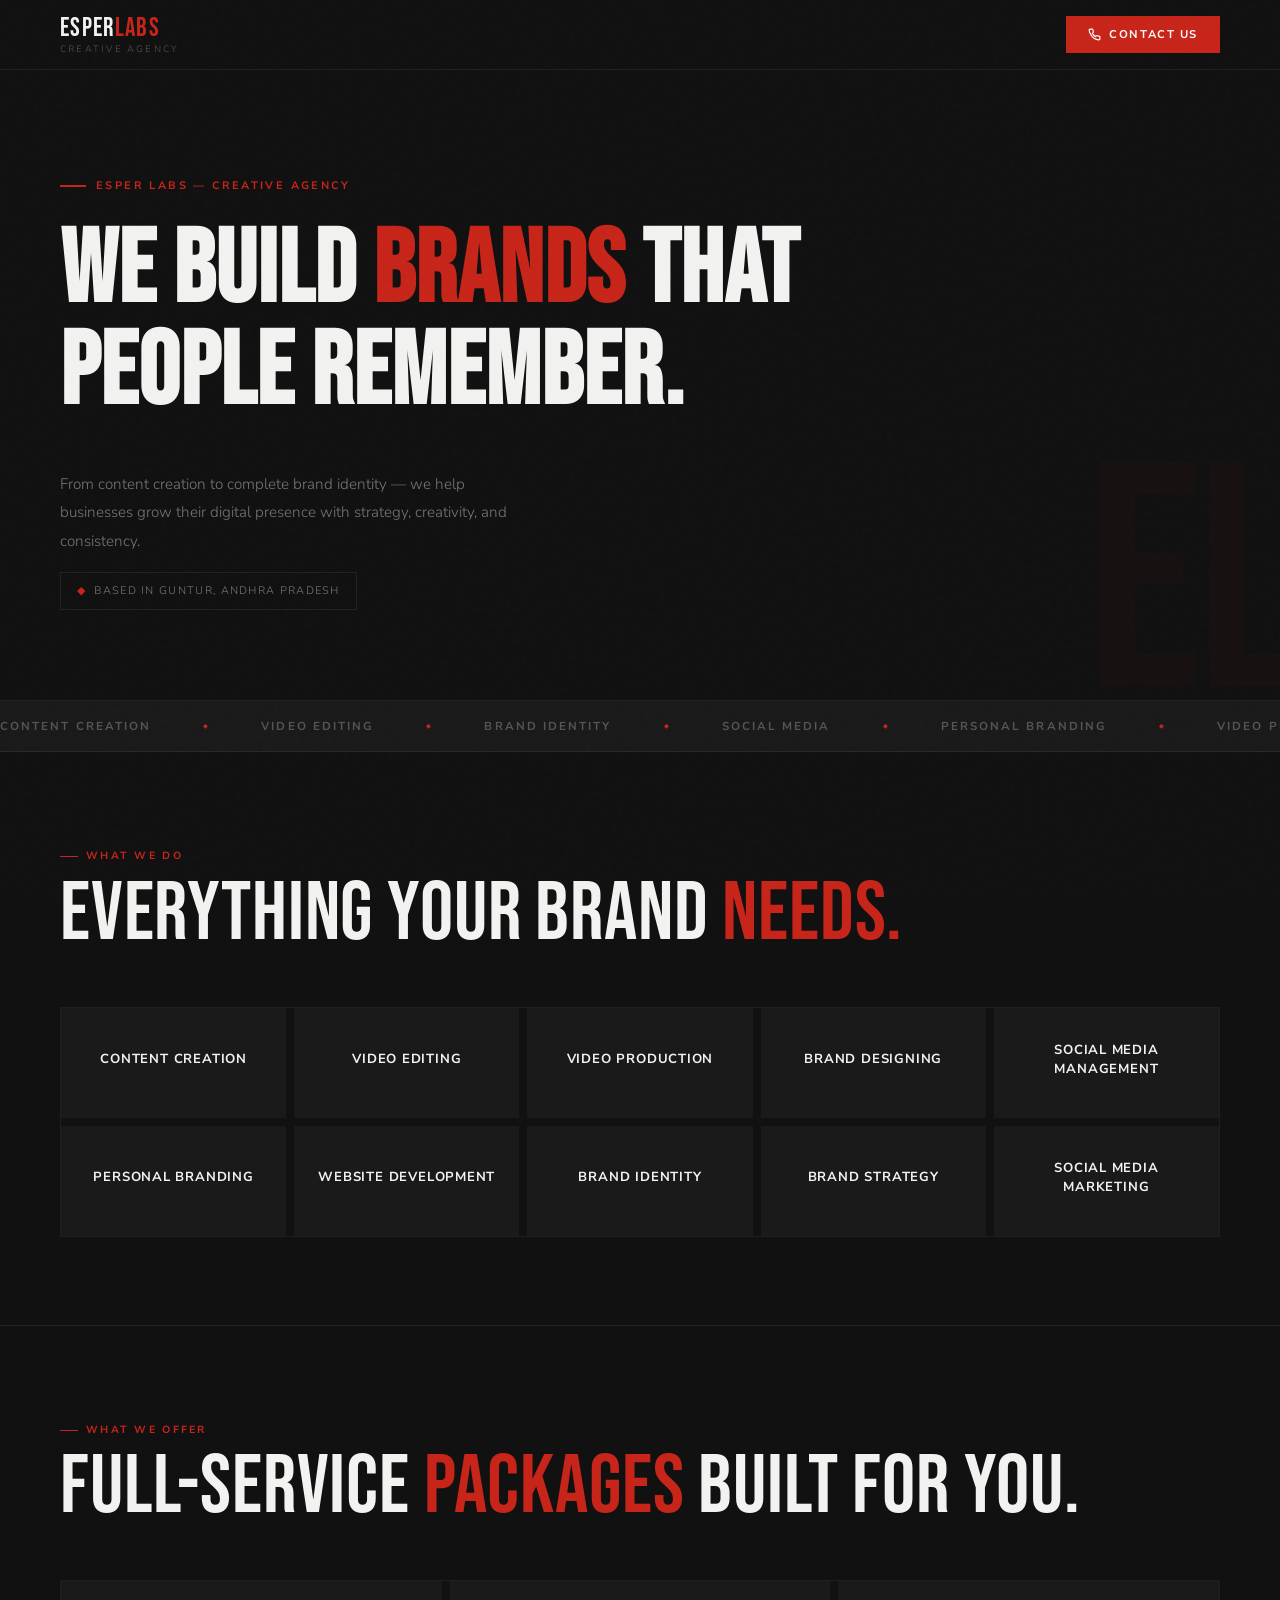
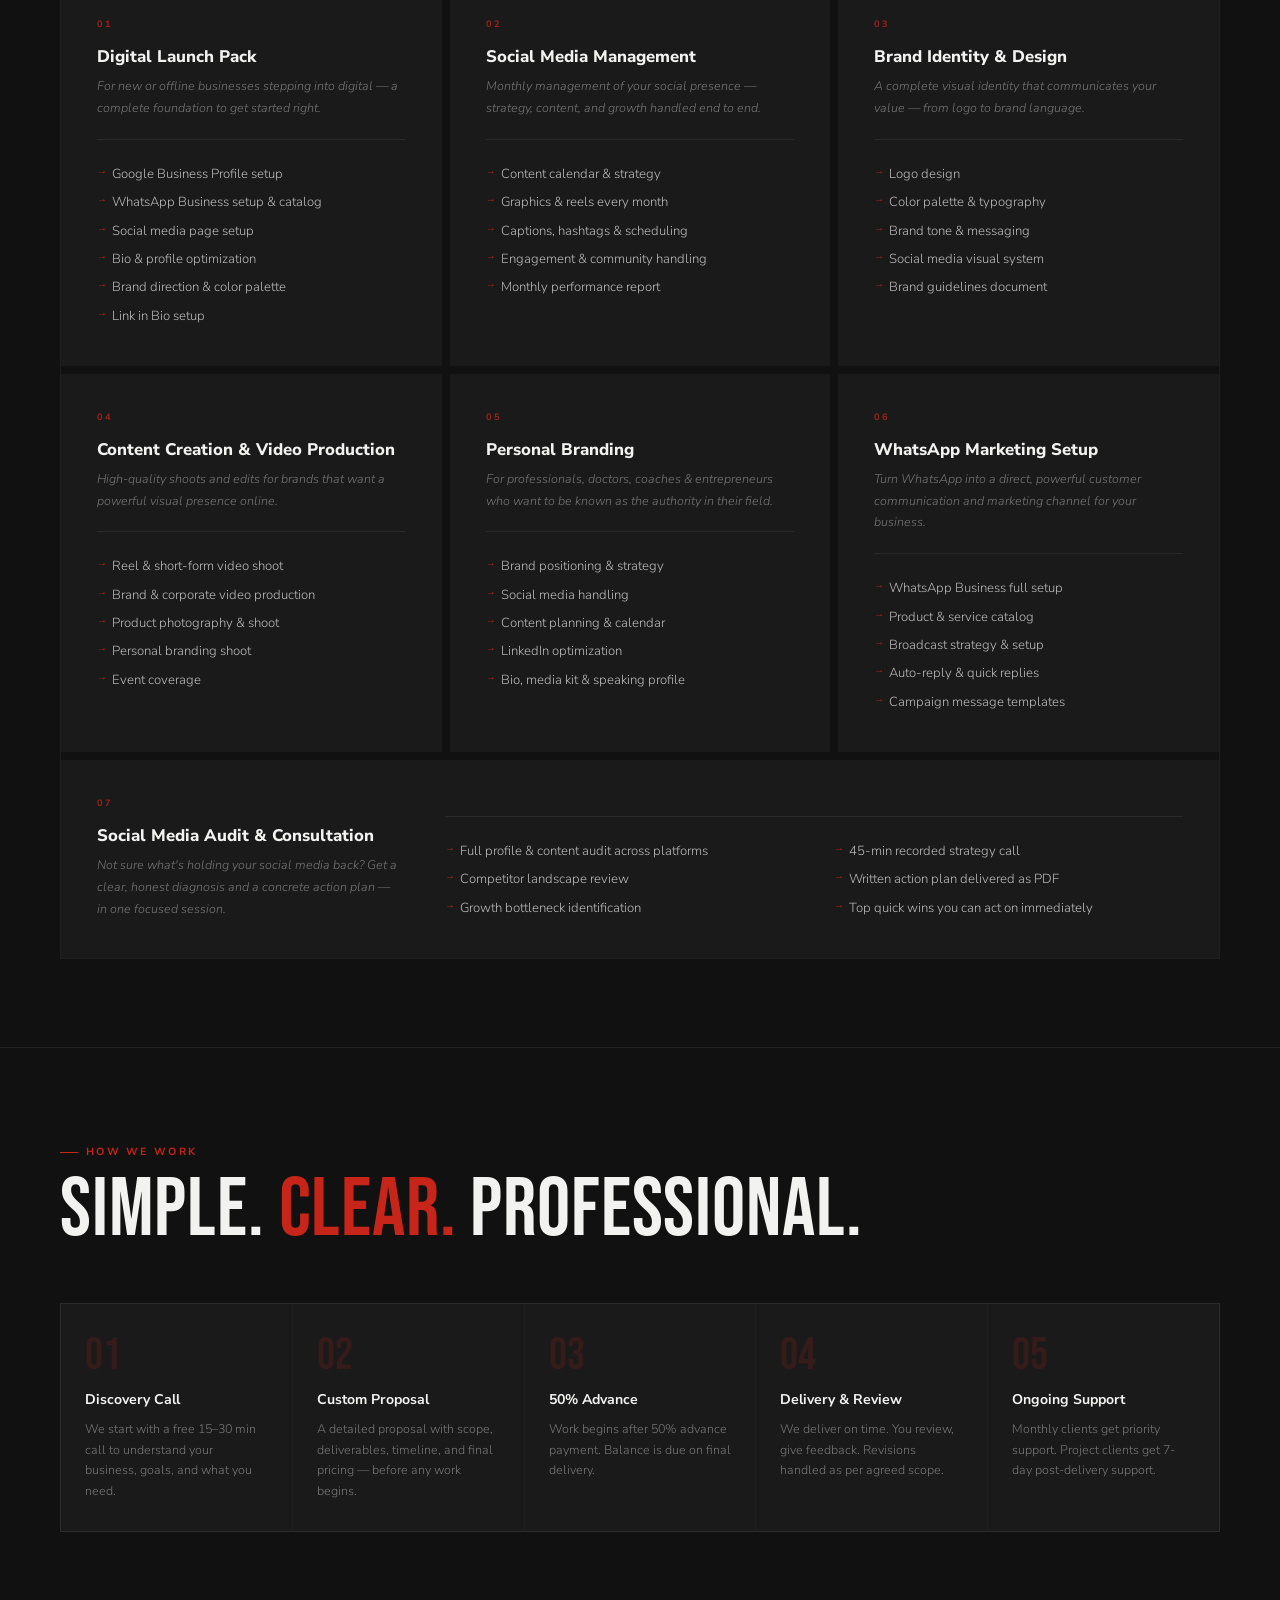
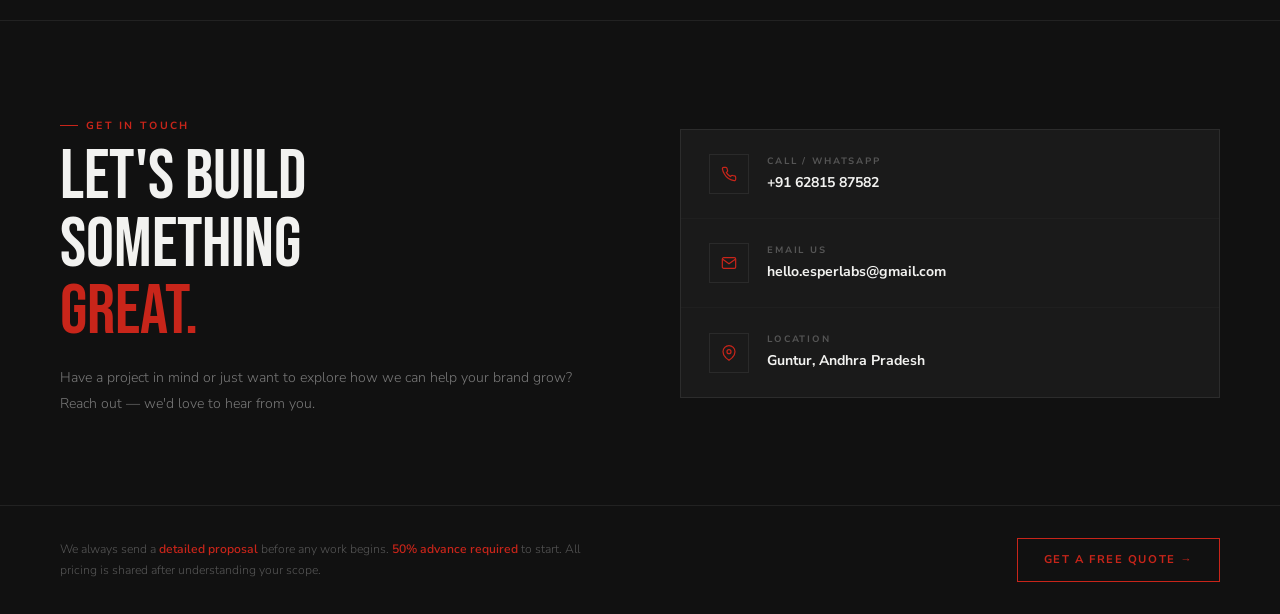
<file: Esper labs website.html>
<!DOCTYPE html>
<html lang="en">
<head>
<meta charset="UTF-8">
<meta name="viewport" content="width=device-width, initial-scale=1.0">
<title>Esper Labs | Your Creative Partner.</title>
<meta name="description" content="Esper Labs — Creative Agency based in Guntur, Andhra Pradesh. We offer content creation, video production, brand identity, social media management, and personal branding.">
<link href="https://fonts.googleapis.com/css2?family=Bebas+Neue&family=Nunito+Sans:ital,wght@0,300;0,400;0,600;0,700;0,800;1,300&display=swap" rel="stylesheet">
<style>
*, *::before, *::after { margin: 0; padding: 0; box-sizing: border-box; }
html { scroll-behavior: smooth; }

:root {
  --bg:      #111111;
  --card:    #1a1a1a;
  --card-hv: #202020;
  --red:     #C8251A;
  --red2:    #E02920;
  --white:   #F2F2F0;
  --muted:   #777;
  --dim:     #555;
  --line:    rgba(255,255,255,0.07);
}

body {
  background: var(--bg);
  color: var(--white);
  font-family: 'Nunito Sans', sans-serif;
  font-weight: 300;
  line-height: 1.6;
  overflow-x: hidden;
}

body::after {
  content: '';
  position: fixed; inset: 0;
  background-image: url("data:image/svg+xml,%3Csvg viewBox='0 0 200 200' xmlns='http://www.w3.org/2000/svg'%3E%3Cfilter id='n'%3E%3CfeTurbulence type='fractalNoise' baseFrequency='0.85' numOctaves='4' stitchTiles='stitch'/%3E%3C/filter%3E%3Crect width='100%25' height='100%25' filter='url(%23n)' opacity='0.03'/%3E%3C/svg%3E");
  pointer-events: none; z-index: 999; opacity: 0.45;
}

/* ── NAV ── */
nav {
  position: sticky; top: 0; z-index: 100;
  padding: 0 60px; height: 70px;
  display: flex; align-items: center; justify-content: space-between;
  background: rgba(17,17,17,0.94);
  backdrop-filter: blur(14px);
  border-bottom: 1px solid var(--line);
}
.nav-brand { line-height: 1; }
.nav-logo {
  font-family: 'Bebas Neue', sans-serif;
  font-size: 1.65rem; letter-spacing: 0.05em; color: var(--white);
}
.nav-logo span { color: var(--red); }
.nav-sub {
  font-size: 0.58rem; letter-spacing: 0.24em;
  text-transform: uppercase; color: var(--dim); margin-top: 3px;
}
.nav-cta {
  display: inline-flex; align-items: center; gap: 8px;
  background: var(--red); color: #fff;
  font-size: 0.7rem; font-weight: 700;
  letter-spacing: 0.14em; text-transform: uppercase;
  text-decoration: none; padding: 10px 22px;
  transition: background 0.2s;
}
.nav-cta:hover { background: var(--red2); }
.nav-cta svg { width: 13px; height: 13px; flex-shrink: 0; }

/* ── HERO ── */
.hero {
  padding: 100px 60px 90px;
  border-bottom: 1px solid var(--line);
  position: relative; overflow: hidden;
}
.hero-eyebrow {
  display: inline-flex; align-items: center; gap: 10px;
  font-size: 0.68rem; font-weight: 700;
  letter-spacing: 0.22em; text-transform: uppercase;
  color: var(--red); margin-bottom: 26px;
}
.hero-eyebrow::before {
  content: ''; display: inline-block;
  width: 26px; height: 2px; background: var(--red);
}
.hero h1 {
  font-family: 'Bebas Neue', sans-serif;
  font-size: clamp(3.6rem, 8vw, 7.5rem);
  line-height: 1.0; letter-spacing: 0.01em;
  color: var(--white); max-width: 980px;
}
.hero h1 .red { color: var(--red); }
.hero-bottom {
  margin-top: 44px;
  display: flex; flex-direction: column;
  align-items: flex-start; gap: 16px;
  max-width: 480px;
}
.hero-desc {
  font-size: 0.95rem; color: var(--muted); line-height: 1.9;
}
.hero-tag {
  display: inline-flex; align-items: center; gap: 8px;
  border: 1px solid var(--line);
  font-size: 0.68rem; letter-spacing: 0.12em;
  text-transform: uppercase; color: var(--muted);
  padding: 9px 16px; white-space: nowrap;
}
.hero-tag .dot { color: var(--red); }
.hero-watermark {
  position: absolute; right: -20px; bottom: -50px;
  font-family: 'Bebas Neue', sans-serif;
  font-size: 20rem; color: rgba(200,37,26,0.035);
  letter-spacing: -0.02em; line-height: 1;
  pointer-events: none; user-select: none;
}

/* ── MARQUEE ── */
.marquee-strip {
  border-bottom: 1px solid var(--line);
  padding: 16px 0; overflow: hidden;
  background: var(--card);
}
.marquee-track {
  display: flex; gap: 52px;
  animation: marquee 24s linear infinite;
  white-space: nowrap;
}
.marquee-track span {
  font-size: 0.72rem; font-weight: 700;
  letter-spacing: 0.18em; text-transform: uppercase;
  color: var(--dim); flex-shrink: 0;
}
.marquee-track .dot { color: var(--red); font-size: 0.4rem; align-self: center; }
@keyframes marquee { from { transform: translateX(0); } to { transform: translateX(-50%); } }

/* ── SHARED SECTION ── */
.section {
  padding: 88px 60px;
  border-bottom: 1px solid var(--line);
}
.section-eyebrow {
  display: inline-flex; align-items: center; gap: 8px;
  font-size: 0.65rem; font-weight: 700;
  letter-spacing: 0.22em; text-transform: uppercase;
  color: var(--red); margin-bottom: 10px;
}
.section-eyebrow::before {
  content: ''; display: inline-block;
  width: 18px; height: 1px; background: var(--red);
}
.section-h2 {
  font-family: 'Bebas Neue', sans-serif;
  font-size: clamp(2.8rem, 6.5vw, 5.5rem);
  line-height: 0.96; letter-spacing: 0.01em;
  margin-bottom: 52px;
}
.section-h2 em { color: var(--red); font-style: normal; }

/* ── WHAT WE DO ── */
.tile-grid {
  display: grid;
  grid-template-columns: repeat(5, 1fr);
  gap: 8px;
  background: var(--bg);
  border: 1px solid rgba(255,255,255,0.06);
  overflow: hidden;
}
.tile {
  background: var(--card);
  padding: 28px 22px 34px;
  position: relative; overflow: hidden;
  transition: background 0.22s;
  min-height: 110px;
  display: flex; flex-direction: column;
  align-items: center; justify-content: center;
  text-align: center;
}
.tile:hover { background: var(--card-hv); }
.tile::after {
  content: '';
  position: absolute; bottom: 0; left: 0;
  width: 0; height: 2px; background: var(--red);
  transition: width 0.32s ease;
}
.tile:hover::after { width: 100%; }
.tile-name {
  font-size: 0.82rem; font-weight: 700;
  letter-spacing: 0.06em; text-transform: uppercase;
  line-height: 1.4; color: var(--white);
}

/* ── WHAT WE OFFER ── */
.offer-grid {
  display: grid;
  grid-template-columns: repeat(3, 1fr);
  gap: 8px;
  background: var(--bg);
  border: 1px solid rgba(255,255,255,0.06);
  overflow: hidden;
}
.offer-card-wide { grid-column: 1 / -1; }
.offer-card {
  background: var(--card);
  padding: 36px;
  position: relative; overflow: hidden;
  transition: background 0.22s;
  display: flex; flex-direction: column;
}
.offer-card:hover { background: var(--card-hv); }
.offer-card::before {
  content: '';
  position: absolute; top: 0; left: 0;
  width: 0; height: 3px; background: var(--red);
  transition: width 0.38s ease;
}
.offer-card:hover::before { width: 100%; }
.offer-card-wide .offer-inner {
  display: grid;
  grid-template-columns: 300px 1fr;
  gap: 48px; align-items: start;
}
.offer-num {
  font-size: 0.58rem; font-weight: 700;
  letter-spacing: 0.2em; color: var(--red);
  opacity: 0.75; margin-bottom: 14px;
}
.offer-title {
  font-size: 1.05rem; font-weight: 800;
  line-height: 1.25; margin-bottom: 8px;
}
.offer-sub {
  font-size: 0.78rem; color: var(--muted);
  font-style: italic; line-height: 1.75;
}
.offer-divider {
  width: 100%; height: 1px;
  background: var(--line); margin: 20px 0;
}
.offer-list { list-style: none; }
.offer-list li {
  font-size: 0.82rem; color: #bbb;
  padding: 4px 0 4px 15px;
  position: relative; line-height: 1.55;
}
.offer-list li::before {
  content: '→';
  position: absolute; left: 0; top: 5px;
  color: var(--red); font-size: 0.62rem;
}
.offer-card-wide .offer-list { columns: 2; gap: 0 40px; }
.offer-card-wide .offer-list li { break-inside: avoid; }

/* ── HOW WE WORK ── */
.process-grid {
  display: grid;
  grid-template-columns: repeat(5, 1fr);
  gap: 1px;
  background: rgba(255,255,255,0.06);
  border: 1px solid rgba(255,255,255,0.06);
  overflow: hidden;
}
.process-step { background: var(--card); padding: 30px 24px; }
.process-n {
  font-family: 'Bebas Neue', sans-serif;
  font-size: 2.8rem; color: rgba(200,37,26,0.16);
  line-height: 1; margin-bottom: 10px;
}
.process-name { font-size: 0.88rem; font-weight: 700; margin-bottom: 8px; }
.process-desc { font-size: 0.78rem; color: var(--muted); line-height: 1.65; }

/* ── CONTACT ── */
#contact {
  padding: 88px 60px;
  border-bottom: 1px solid var(--line);
}
.contact-wrap {
  display: grid;
  grid-template-columns: 1fr 1fr;
  gap: 80px; align-items: center;
}
.contact-headline {
  font-family: 'Bebas Neue', sans-serif;
  font-size: clamp(2.8rem, 5.5vw, 5rem);
  line-height: 0.96; margin-bottom: 18px;
}
.contact-headline em { color: var(--red); font-style: normal; }
.contact-body { font-size: 0.88rem; color: var(--muted); line-height: 1.85; }
.contact-cards {
  display: flex; flex-direction: column;
  gap: 1px;
  background: rgba(255,255,255,0.06);
  border: 1px solid rgba(255,255,255,0.06);
  overflow: hidden;
}
.contact-card {
  display: flex; align-items: center; gap: 18px;
  background: var(--card); padding: 24px 28px;
  text-decoration: none; color: inherit;
  transition: background 0.2s;
}
.contact-card:hover { background: var(--card-hv); }
.cc-icon {
  width: 40px; height: 40px; flex-shrink: 0;
  border: 1px solid var(--line);
  display: flex; align-items: center; justify-content: center;
  color: var(--red);
}
.cc-icon svg { width: 16px; height: 16px; }
.cc-label {
  font-size: 0.58rem; font-weight: 700;
  letter-spacing: 0.2em; text-transform: uppercase;
  color: var(--dim); margin-bottom: 3px;
}
.cc-value { font-size: 0.88rem; font-weight: 700; color: var(--white); }

/* ── FOOTER ── */
footer {
  padding: 32px 60px;
  display: flex; align-items: center;
  justify-content: space-between; flex-wrap: wrap; gap: 20px;
}
footer p { font-size: 0.76rem; color: var(--dim); max-width: 540px; line-height: 1.7; }
footer p strong { color: var(--red); font-weight: 600; }
.footer-btn {
  display: inline-block;
  border: 1px solid var(--red); color: var(--red);
  font-size: 0.7rem; font-weight: 700;
  letter-spacing: 0.14em; text-transform: uppercase;
  text-decoration: none; padding: 12px 26px;
  transition: all 0.2s; white-space: nowrap;
}
.footer-btn:hover { background: var(--red); color: #fff; }

/* ── RESPONSIVE ── */
@media (max-width: 1024px) {
  .offer-grid { grid-template-columns: repeat(2, 1fr); }
  .offer-card-wide .offer-inner { grid-template-columns: 1fr; gap: 0; }
  .offer-card-wide .offer-list { columns: 2; }
}
@media (max-width: 768px) {
  nav { padding: 0 20px; height: 62px; }
  .hero { padding: 64px 20px 60px; }
  .hero h1 { font-size: clamp(2.8rem, 11vw, 4rem); }
  .hero-watermark { display: none; }
  .section { padding: 56px 20px; }
  .section-h2 { font-size: clamp(2.2rem, 9vw, 3.2rem); margin-bottom: 36px; }
  .tile-grid { grid-template-columns: repeat(2, 1fr); }
  .offer-grid { grid-template-columns: 1fr; }
  .offer-card-wide .offer-list { columns: 1; }
  .process-grid { grid-template-columns: repeat(2, 1fr); }
  #contact { padding: 56px 20px; }
  .contact-wrap { grid-template-columns: 1fr; gap: 40px; }
  footer { padding: 28px 20px; flex-direction: column; align-items: flex-start; }
}
@media (max-width: 480px) {
  .tile-grid { grid-template-columns: repeat(2, 1fr); }
  .process-grid { grid-template-columns: 1fr; }
  .nav-cta span { display: none; }
}
</style>
</head>
<body>

<!-- ════════════════════════════════════════
  NAV
  · Change logo: edit "Esper" and "Labs" text
  · Change tagline: edit "Creative Agency"
  · Button links to #contact section below
════════════════════════════════════════ -->
<nav>
  <div class="nav-brand">
    <div class="nav-logo">Esper<span>Labs</span></div>
    <div class="nav-sub">Creative Agency</div>
  </div>
  <a href="#contact" class="nav-cta">
    <svg fill="none" stroke="currentColor" stroke-width="2.2" viewBox="0 0 24 24"><path d="M22 16.92v3a2 2 0 01-2.18 2 19.79 19.79 0 01-8.63-3.07A19.5 19.5 0 015.11 12 19.79 19.79 0 012.12 4.18 2 2 0 014.11 2h3a2 2 0 012 1.72c.127.96.361 1.903.7 2.81a2 2 0 01-.45 2.11L8.09 9.91a16 16 0 006 6l1.27-1.27a2 2 0 012.11-.45c.907.339 1.85.573 2.81.7A2 2 0 0122 16.92z"/></svg>
    <span>Contact Us</span>
  </a>
</nav>

<!-- ════════════════════════════════════════
  HERO
  · Change main heading: edit the <h1> text
  · "Brands" is in red — wrap any word in <span class="red"> to make it red
  · Change description: edit the <p class="hero-desc"> text
  · Change location tag: edit "Based in Guntur, Andhra Pradesh"
════════════════════════════════════════ -->
<section class="hero">
  <div class="hero-eyebrow">Esper Labs — Creative Agency</div>
  <h1>We Build <span class="red">Brands</span> That People Remember.</h1>
  <div class="hero-bottom">
    <p class="hero-desc">From content creation to complete brand identity — we help businesses grow their digital presence with strategy, creativity, and consistency.</p>
    <div class="hero-tag"><span class="dot">◆</span> Based in Guntur, Andhra Pradesh</div>
  </div>
  <div class="hero-watermark" aria-hidden="true">EL</div>
</section>

<!-- ════════════════════════════════════════
  MARQUEE STRIP (scrolling text bar)
  · Edit any service name in the <span> tags
  · The list is duplicated below for seamless loop — edit both sets
════════════════════════════════════════ -->
<div class="marquee-strip" aria-hidden="true">
  <div class="marquee-track">
    <span>Content Creation</span><span class="dot">◆</span>
    <span>Video Editing</span><span class="dot">◆</span>
    <span>Brand Identity</span><span class="dot">◆</span>
    <span>Social Media</span><span class="dot">◆</span>
    <span>Personal Branding</span><span class="dot">◆</span>
    <span>Video Production</span><span class="dot">◆</span>
    <span>Brand Strategy</span><span class="dot">◆</span>
    <span>Website Development</span><span class="dot">◆</span>
    <!-- duplicate for seamless loop — keep this identical to above -->
    <span>Content Creation</span><span class="dot">◆</span>
    <span>Video Editing</span><span class="dot">◆</span>
    <span>Brand Identity</span><span class="dot">◆</span>
    <span>Social Media</span><span class="dot">◆</span>
    <span>Personal Branding</span><span class="dot">◆</span>
    <span>Video Production</span><span class="dot">◆</span>
    <span>Brand Strategy</span><span class="dot">◆</span>
    <span>Website Development</span><span class="dot">◆</span>
  </div>
</div>

<!-- ════════════════════════════════════════
  WHAT WE DO
  · Edit each service name inside .tile-name
  · To add a service: copy one <div class="tile"> line and paste
  · To remove a service: delete the full <div class="tile"> line
  · Keep total tiles as multiples of 5 (5 or 10) for clean grid
════════════════════════════════════════ -->
<section class="section">
  <div class="section-eyebrow">What We Do</div>
  <div class="section-h2">Everything Your Brand <em>Needs.</em></div>
  <div class="tile-grid">
    <div class="tile"><div class="tile-name">Content Creation</div></div>
    <div class="tile"><div class="tile-name">Video Editing</div></div>
    <div class="tile"><div class="tile-name">Video Production</div></div>
    <div class="tile"><div class="tile-name">Brand Designing</div></div>
    <div class="tile"><div class="tile-name">Social Media Management</div></div>
    <div class="tile"><div class="tile-name">Personal Branding</div></div>
    <div class="tile"><div class="tile-name">Website Development</div></div>
    <div class="tile"><div class="tile-name">Brand Identity</div></div>
    <div class="tile"><div class="tile-name">Brand Strategy</div></div>
    <div class="tile"><div class="tile-name">Social Media Marketing</div></div>
  </div>
</section>

<!-- ════════════════════════════════════════
  WHAT WE OFFER (service packages)
  · Each package is one <div class="offer-card"> block
  · Edit .offer-title for the package name
  · Edit .offer-sub for the short description under the name
  · Edit each <li> item for what's included in that package
  · To add a package: copy a full offer-card block and paste before the wide card
  · To remove a package: delete the full offer-card block
  · Package 07 is the wide landscape card — keep class "offer-card-wide" on it
════════════════════════════════════════ -->
<section class="section">
  <div class="section-eyebrow">What We Offer</div>
  <div class="section-h2">Full-Service <em>Packages</em> Built For You.</div>
  <div class="offer-grid">

    <!-- PACKAGE 01 -->
    <div class="offer-card">
      <div class="offer-num">01</div>
      <div class="offer-title">Digital Launch Pack</div>
      <div class="offer-sub">For new or offline businesses stepping into digital — a complete foundation to get started right.</div>
      <div class="offer-divider"></div>
      <ul class="offer-list">
        <li>Google Business Profile setup</li>
        <li>WhatsApp Business setup & catalog</li>
        <li>Social media page setup</li>
        <li>Bio & profile optimization</li>
        <li>Brand direction & color palette</li>
        <li>Link in Bio setup</li>
      </ul>
    </div>

    <!-- PACKAGE 02 -->
    <div class="offer-card">
      <div class="offer-num">02</div>
      <div class="offer-title">Social Media Management</div>
      <div class="offer-sub">Monthly management of your social presence — strategy, content, and growth handled end to end.</div>
      <div class="offer-divider"></div>
      <ul class="offer-list">
        <li>Content calendar & strategy</li>
        <li>Graphics & reels every month</li>
        <li>Captions, hashtags & scheduling</li>
        <li>Engagement & community handling</li>
        <li>Monthly performance report</li>
      </ul>
    </div>

    <!-- PACKAGE 03 -->
    <div class="offer-card">
      <div class="offer-num">03</div>
      <div class="offer-title">Brand Identity & Design</div>
      <div class="offer-sub">A complete visual identity that communicates your value — from logo to brand language.</div>
      <div class="offer-divider"></div>
      <ul class="offer-list">
        <li>Logo design</li>
        <li>Color palette & typography</li>
        <li>Brand tone & messaging</li>
        <li>Social media visual system</li>
        <li>Brand guidelines document</li>
      </ul>
    </div>

    <!-- PACKAGE 04 -->
    <div class="offer-card">
      <div class="offer-num">04</div>
      <div class="offer-title">Content Creation & Video Production</div>
      <div class="offer-sub">High-quality shoots and edits for brands that want a powerful visual presence online.</div>
      <div class="offer-divider"></div>
      <ul class="offer-list">
        <li>Reel & short-form video shoot</li>
        <li>Brand & corporate video production</li>
        <li>Product photography & shoot</li>
        <li>Personal branding shoot</li>
        <li>Event coverage</li>
      </ul>
    </div>

    <!-- PACKAGE 05 -->
    <div class="offer-card">
      <div class="offer-num">05</div>
      <div class="offer-title">Personal Branding</div>
      <div class="offer-sub">For professionals, doctors, coaches & entrepreneurs who want to be known as the authority in their field.</div>
      <div class="offer-divider"></div>
      <ul class="offer-list">
        <li>Brand positioning & strategy</li>
        <li>Social media handling</li>
        <li>Content planning & calendar</li>
        <li>LinkedIn optimization</li>
        <li>Bio, media kit & speaking profile</li>
      </ul>
    </div>

    <!-- PACKAGE 06 -->
    <div class="offer-card">
      <div class="offer-num">06</div>
      <div class="offer-title">WhatsApp Marketing Setup</div>
      <div class="offer-sub">Turn WhatsApp into a direct, powerful customer communication and marketing channel for your business.</div>
      <div class="offer-divider"></div>
      <ul class="offer-list">
        <li>WhatsApp Business full setup</li>
        <li>Product & service catalog</li>
        <li>Broadcast strategy & setup</li>
        <li>Auto-reply & quick replies</li>
        <li>Campaign message templates</li>
      </ul>
    </div>

    <!-- PACKAGE 07 — WIDE LANDSCAPE CARD — keep "offer-card-wide" class -->
    <div class="offer-card offer-card-wide">
      <div class="offer-inner">
        <div>
          <div class="offer-num">07</div>
          <div class="offer-title">Social Media Audit & Consultation</div>
          <div class="offer-sub">Not sure what's holding your social media back? Get a clear, honest diagnosis and a concrete action plan — in one focused session.</div>
        </div>
        <div>
          <div class="offer-divider"></div>
          <ul class="offer-list">
            <li>Full profile & content audit across platforms</li>
            <li>Competitor landscape review</li>
            <li>Growth bottleneck identification</li>
            <li>45-min recorded strategy call</li>
            <li>Written action plan delivered as PDF</li>
            <li>Top quick wins you can act on immediately</li>
          </ul>
        </div>
      </div>
    </div>

  </div>
</section>

<!-- ════════════════════════════════════════
  HOW WE WORK
  · Edit each step name in .process-name
  · Edit each step description in .process-desc
  · Numbers (01–05) are display only — edit them manually if you add/remove steps
════════════════════════════════════════ -->
<section class="section">
  <div class="section-eyebrow">How We Work</div>
  <div class="section-h2">Simple. <em>Clear.</em> Professional.</div>
  <div class="process-grid">
    <!-- STEP 01 -->
    <div class="process-step">
      <div class="process-n">01</div>
      <div class="process-name">Discovery Call</div>
      <div class="process-desc">We start with a free 15–30 min call to understand your business, goals, and what you need.</div>
    </div>
    <!-- STEP 02 -->
    <div class="process-step">
      <div class="process-n">02</div>
      <div class="process-name">Custom Proposal</div>
      <div class="process-desc">A detailed proposal with scope, deliverables, timeline, and final pricing — before any work begins.</div>
    </div>
    <!-- STEP 03 -->
    <div class="process-step">
      <div class="process-n">03</div>
      <div class="process-name">50% Advance</div>
      <div class="process-desc">Work begins after 50% advance payment. Balance is due on final delivery.</div>
    </div>
    <!-- STEP 04 -->
    <div class="process-step">
      <div class="process-n">04</div>
      <div class="process-name">Delivery & Review</div>
      <div class="process-desc">We deliver on time. You review, give feedback. Revisions handled as per agreed scope.</div>
    </div>
    <!-- STEP 05 -->
    <div class="process-step">
      <div class="process-n">05</div>
      <div class="process-name">Ongoing Support</div>
      <div class="process-desc">Monthly clients get priority support. Project clients get 7-day post-delivery support.</div>
    </div>
  </div>
</section>

<!-- ════════════════════════════════════════
  CONTACT
  · Edit phone: change number in href="tel:+91..." and in the visible text
  · Edit email: change address in href="mailto:..." and in the visible text
  · Edit location: change city/state in the last .cc-value
  · Edit heading and body text on the left side
════════════════════════════════════════ -->
<section id="contact">
  <div class="contact-wrap">
    <div class="contact-left">
      <div class="section-eyebrow">Get In Touch</div>
      <div class="contact-headline">Let's Build<br>Something<br><em>Great.</em></div>
      <p class="contact-body">Have a project in mind or just want to explore how we can help your brand grow? Reach out — we'd love to hear from you.</p>
    </div>
    <div class="contact-cards">

      <!-- PHONE NUMBER — edit +916281587582 and "+91 62815 87582" -->
      <a class="contact-card" href="tel:+916281587582">
        <div class="cc-icon">
          <svg fill="none" stroke="currentColor" stroke-width="1.8" viewBox="0 0 24 24"><path d="M22 16.92v3a2 2 0 01-2.18 2 19.79 19.79 0 01-8.63-3.07A19.5 19.5 0 015.11 12 19.79 19.79 0 012.12 4.18 2 2 0 014.11 2h3a2 2 0 012 1.72c.127.96.361 1.903.7 2.81a2 2 0 01-.45 2.11L8.09 9.91a16 16 0 006 6l1.27-1.27a2 2 0 012.11-.45c.907.339 1.85.573 2.81.7A2 2 0 0122 16.92z"/></svg>
        </div>
        <div>
          <div class="cc-label">Call / WhatsApp</div>
          <div class="cc-value">+91 62815 87582</div>
        </div>
      </a>

      <!-- EMAIL — edit both the mailto: link and the display text -->
      <a class="contact-card" href="mailto:hello.esperlabs@gmail.com">
        <div class="cc-icon">
          <svg fill="none" stroke="currentColor" stroke-width="1.8" viewBox="0 0 24 24"><path d="M4 4h16c1.1 0 2 .9 2 2v12c0 1.1-.9 2-2 2H4c-1.1 0-2-.9-2-2V6c0-1.1.9-2 2-2z"/><polyline points="22,6 12,13 2,6"/></svg>
        </div>
        <div>
          <div class="cc-label">Email Us</div>
          <div class="cc-value">hello.esperlabs@gmail.com</div>
        </div>
      </a>

      <!-- LOCATION — edit city and state -->
      <div class="contact-card">
        <div class="cc-icon">
          <svg fill="none" stroke="currentColor" stroke-width="1.8" viewBox="0 0 24 24"><path d="M21 10c0 7-9 13-9 13s-9-6-9-13a9 9 0 0118 0z"/><circle cx="12" cy="10" r="3"/></svg>
        </div>
        <div>
          <div class="cc-label">Location</div>
          <div class="cc-value">Guntur, Andhra Pradesh</div>
        </div>
      </div>

    </div>
  </div>
</section>

<!-- ════════════════════════════════════════
  FOOTER
  · Edit the small disclaimer text in <p>
  · Edit the button text in .footer-btn
════════════════════════════════════════ -->
<footer>
  <p>We always send a <strong>detailed proposal</strong> before any work begins. <strong>50% advance required</strong> to start. All pricing is shared after understanding your scope.</p>
  <a href="#contact" class="footer-btn">Get a Free Quote →</a>
</footer>

</body>
</html>
</file>
